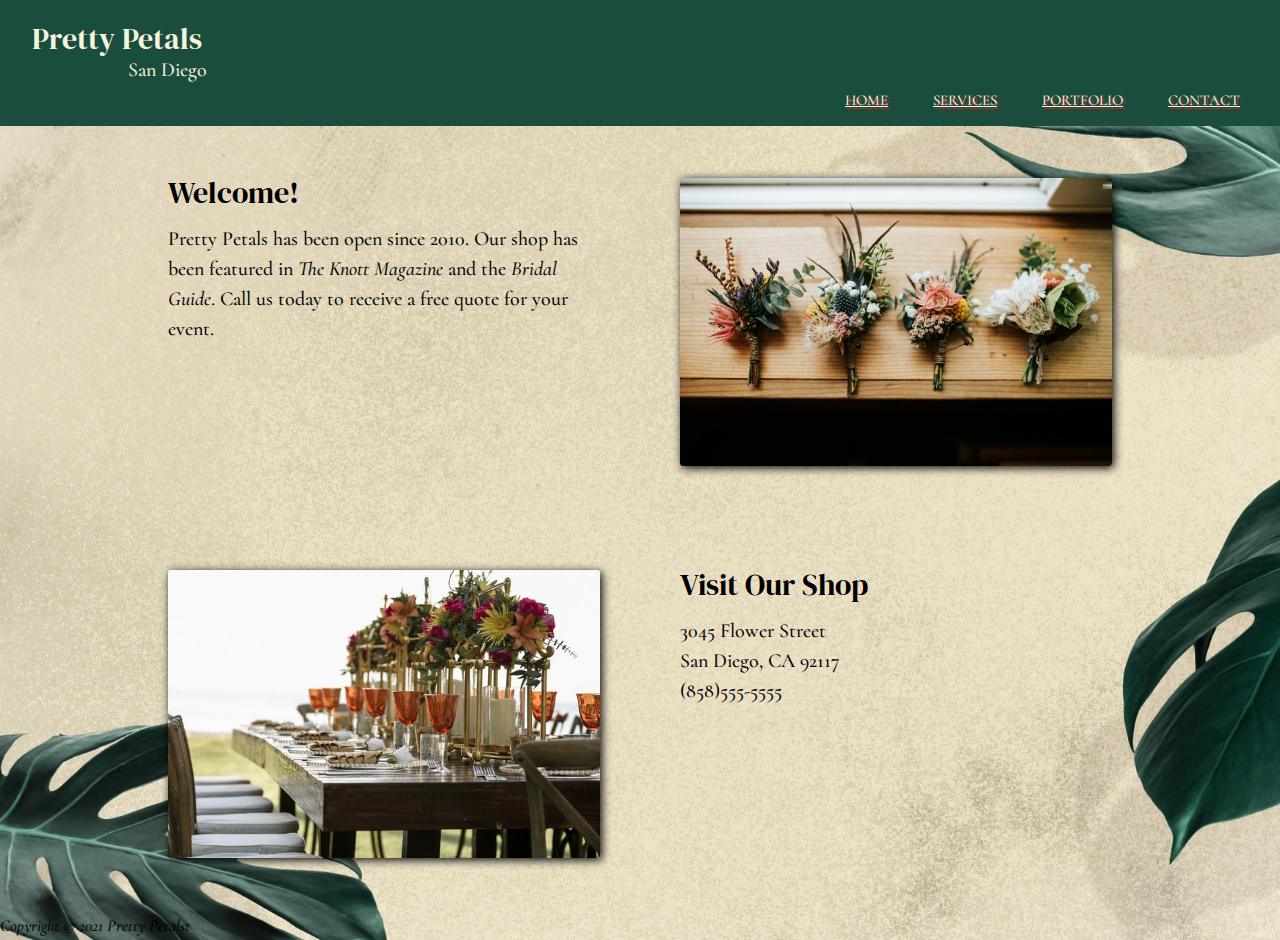
<file: index.html>
<!DOCTYPE html>
<html lang="en">
<head>
    <meta charset="UTF-8">
    <meta name="viewport" content="width=device-width, initial-scale=1.0 ">
    <title>Pretty Petals</title>
    <link rel="preconnect" href="https://fonts.googleapis.com">
    <link rel="preconnect" href="https://fonts.gstatic.com" crossorigin>
    <link href="https://fonts.googleapis.com/css2?family=Cormorant:wght@300&family=DM+Serif+Display:ital@0;1&family=Old+Standard+TT&display=swap" rel="stylesheet">
    <link rel="stylesheet" href="styles.css">
    <link href="https://cdnjs.cloudflare.com/ajax/libs/font-awesome/5.9.0/css/all.min.css" rel="stylesheet">

</head>
<body class="wrapper">
    <section class="bg-green">
    <header class="text-left"><h1>Pretty Petals</h1>
        <p class="subtitle">San Diego</p>
       
        </header> 
        <nav> 
             <input type="checkbox" id="check">
            <label for="check" class="checkbtn">
                <i class="fas fa-bars"></i>
            </label>
            
            <ul>
                <li><a class="active" href="index.html">Home</a></li>
                <li><a href="services.html">Services</a></li>
                <li><a href="portfolio.html">Portfolio</a></li>
                <li><a href="contact.html">Contact</a></li>
            </ul>
        </nav>
    </section>

   

    <section class="bg-dark">
        <div class="container">
            <div class="split">
                <div>
                    <h2>Welcome!</h2>
                    <p>Pretty Petals has been open since 2010. Our shop has been featured in <i>The Knott Magazine</i> and the <i>Bridal Guide</i>. Call us today to receive a free quote for your event. </p>
                </div>
                <div>
                    <img src="img/fourBouquets.jpg" alt="four flower bouquets on table">
                </div>
            </div>
        </div>
    </section>

    <section>
        <div class="container">
            <div class="split div-line">
                <div>
                    <img src="img/centerpiece.jpg" alt="flower centerpiece on wood table">
                </div>
                <div>
                    <h2>Visit Our Shop</h2>
                    <p>3045 Flower Street</p>
                    <p>San Diego, CA 92117</p>
                    <p>(858)555-5555</p>
                </div>
            </div>
        </div>
    </section>
</body>

<footer>
    <p><small><i>Copyright &copy; 2021 Pretty Petalst</i></small><br></p>
</footer>
</html>
</file>
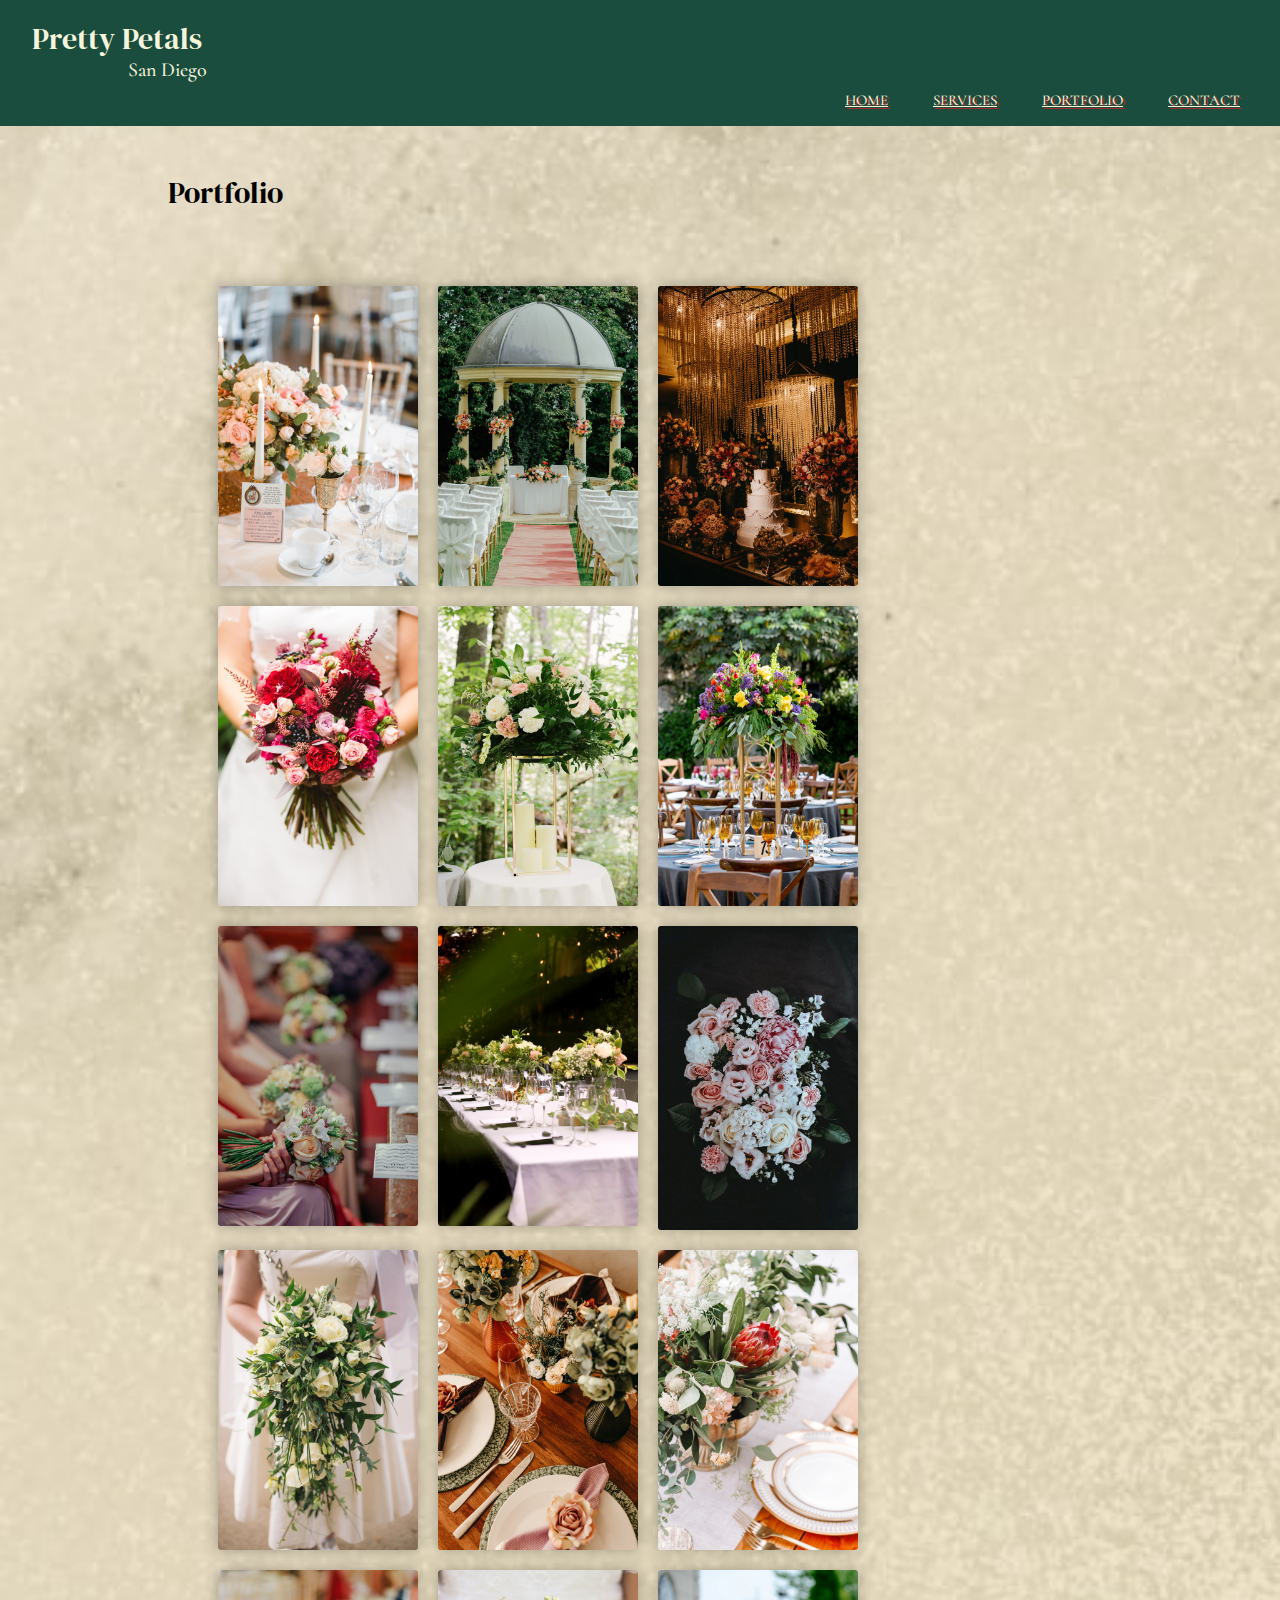
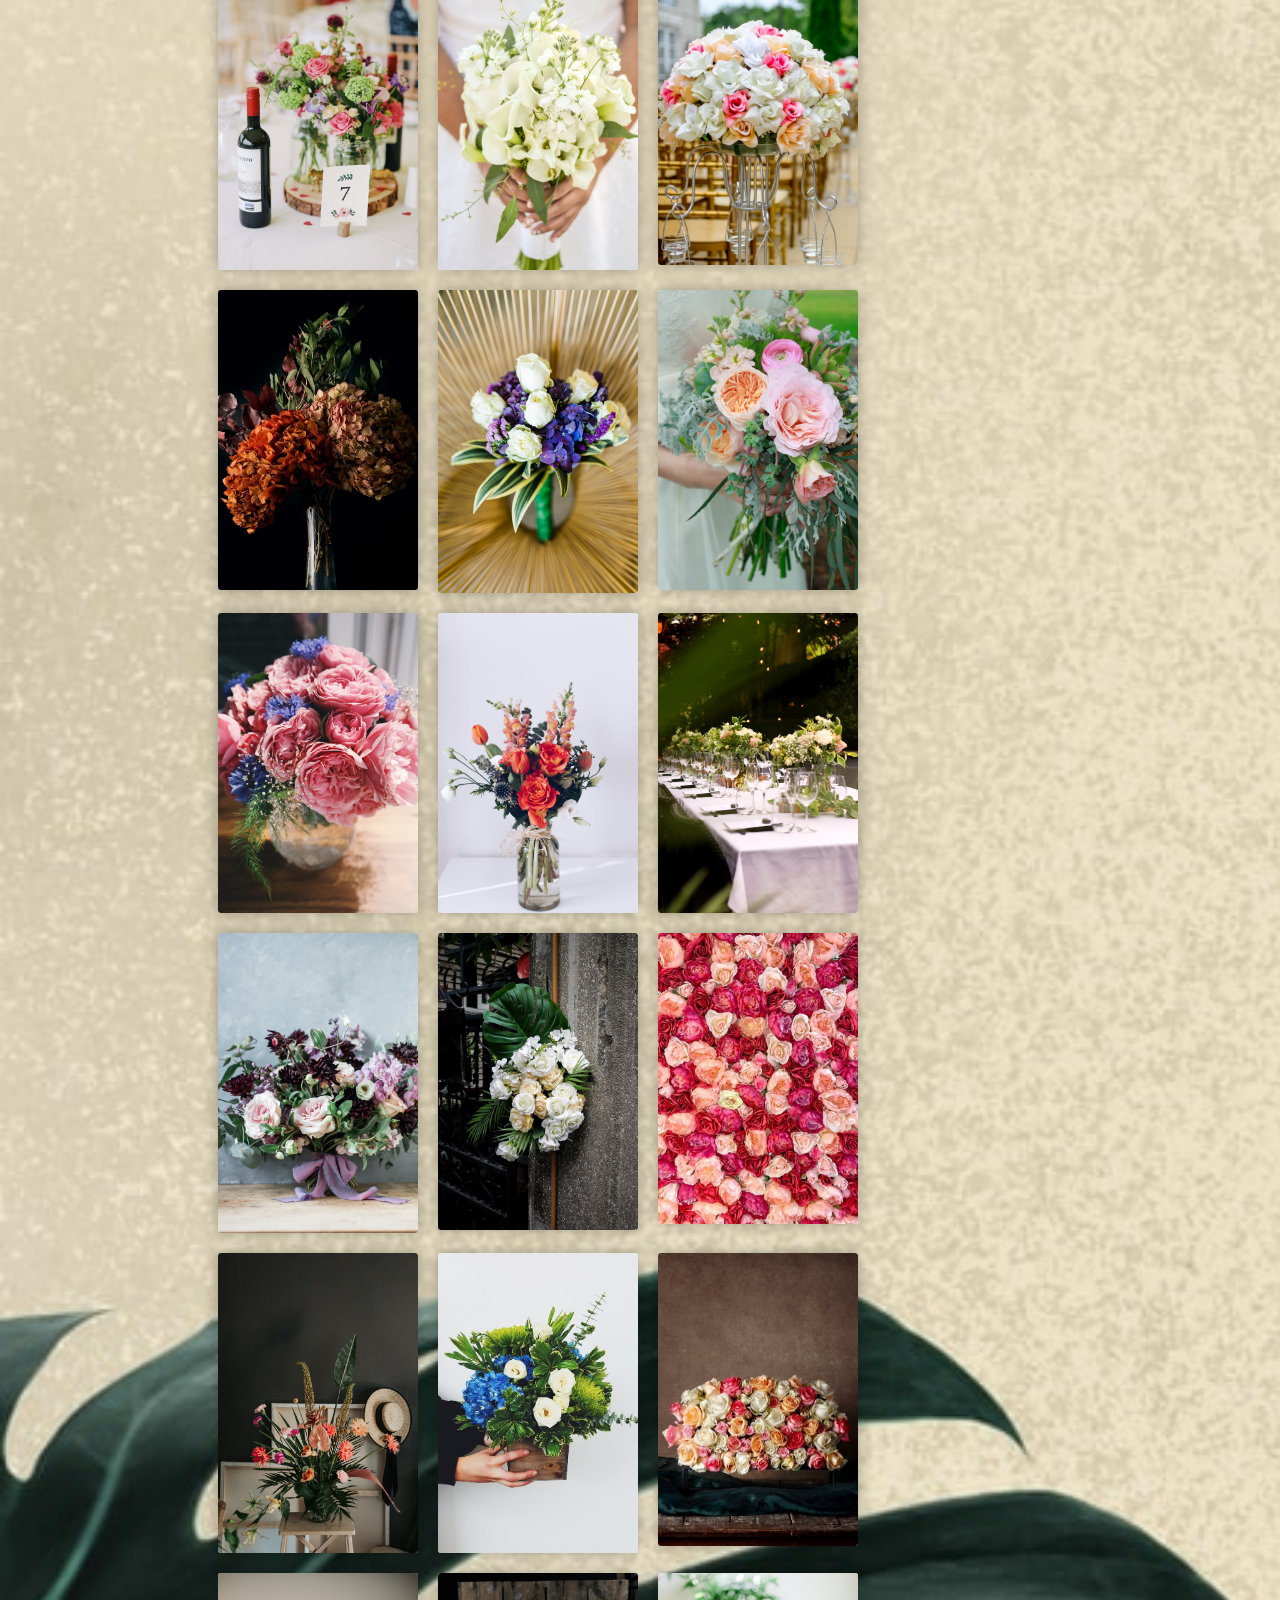
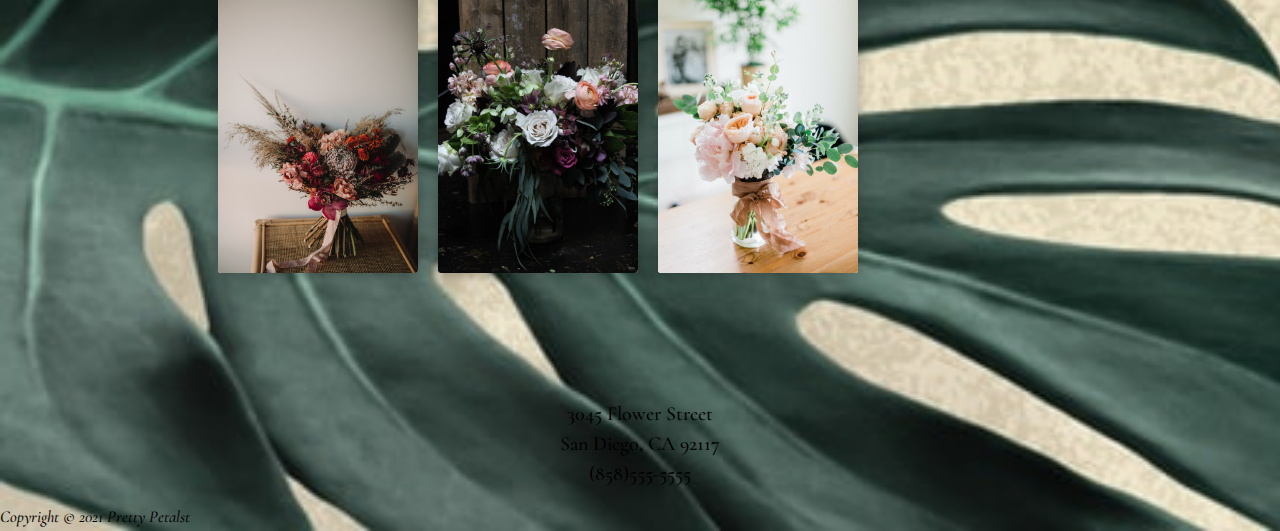
<file: portfolio.html>
<!DOCTYPE html>
<html lang="en">
<head>
    <meta charset="UTF-8">
    <meta name="viewport" content="width=device-width, initial-scale=1.0 ">
    <title>Pretty Petals</title>
    <link rel="preconnect" href="https://fonts.googleapis.com">
    <link rel="preconnect" href="https://fonts.gstatic.com" crossorigin>
    <link href="https://fonts.googleapis.com/css2?family=Cormorant:wght@300&family=DM+Serif+Display:ital@0;1&family=Old+Standard+TT&display=swap" rel="stylesheet">
    <link rel="stylesheet" href="styles.css">
    <link href="https://cdnjs.cloudflare.com/ajax/libs/font-awesome/5.9.0/css/all.min.css" rel="stylesheet">
    <link rel="stylesheet" type="text/css" href="jsjqfinal.css">
<link rel="stylesheet" type="text/css" href="css/lightbox.min.css">
<script type="text/javascript" src="js/lightbox-plus-jquery.min.js"></script>
</head>
<body class="wrapper">
    <section class="bg-green">
    <header class="text-left"><h1>Pretty Petals</h1>
        <p class="subtitle">San Diego</p>
       
        </header> 
        <nav> 
             <input type="checkbox" id="check">
            <label for="check" class="checkbtn">
                <i class="fas fa-bars"></i>
            </label>
            
            <ul>
                <li><a class="active" href="index.html">Home</a></li>
                <li><a href="services.html">Services</a></li>
                <li><a href="portfolio.html">Portfolio</a></li>
                <li><a href="contact.html">Contact</a></li>
            </ul>
        </nav>
    </section>

   

    <section class="bg-dark">
        <div class="container">
            <div class="split">
                <div>
                    <h2>Portfolio</h2>
                    <section class="background-color">
        
                        <!-- This div holds all the photos -->
                        <div class="gallery" id="gallery">
                          
                        </div>
                      </section>
                    
                      <script type="text/javascript">
                    
                      //This will hold the data for creating image elements
                      var imgData = [
                        {"href": "gallery/portfolio1.jpg", "dataLightbox": "gallery", "dataTitle": "Pink Centerpiece", "imgsrc": "gallery/portfolio1.jpg"},
                        {"href": "gallery/portfolio2.jpg", "dataLightbox": "gallery", "dataTitle": "Wedding Flower Arch", "imgsrc": "gallery/portfolio2.jpg"},
                        {"href": "gallery/portfolio3.jpg", "dataLightbox": "gallery", "dataTitle": "Cake Table Flower Arrangements", "imgsrc": "gallery/portfolio3.jpg"},
                        {"href": "gallery/portfolio4.jpg", "dataLightbox": "gallery", "dataTitle": "Pink Flower Arrangement", "imgsrc": "gallery/portfolio4.jpg"},
                        {"href": "gallery/portfolio5.jpg", "dataLightbox": "gallery", "dataTitle": "White and Pink Centerpiece", "imgsrc": "gallery/portfolio5.jpg"},
                        {"href": "gallery/portfolio6.jpg", "dataLightbox": "gallery", "dataTitle": "Colorful Centerpiece", "imgsrc": "gallery/portfolio6.jpg"},
                        {"href": "gallery/portfolio7.jpg", "dataLightbox": "gallery", "dataTitle": "Peach Flower Arrangement", "imgsrc": "gallery/portfolio7.jpg"},
                        {"href": "gallery/portfolio8.jpg", "dataLightbox": "gallery", "dataTitle": "Green Centerpiece", "imgsrc": "gallery/portfolio8.jpg"},
                        {"href": "gallery/portfolio9.jpg", "dataLightbox": "gallery", "dataTitle": "Pink and White Centerpiece", "imgsrc": "gallery/portfolio9.jpg"},
                        {"href": "gallery/portfolio10.jpg", "dataLightbox": "gallery", "dataTitle": "White Flower Arrangement", "imgsrc": "gallery/portfolio10.jpg"},
                        {"href": "gallery/portfolio11.jpg", "dataLightbox": "gallery", "dataTitle": "Rustic Green Centerpiece", "imgsrc": "gallery/portfolio11.jpg"},
                        {"href": "gallery/portfolio12.jpg", "dataLightbox": "gallery", "dataTitle": "Green and Red Centerpiece", "imgsrc": "gallery/portfolio12.jpg"},
                        {"href": "gallery/portfolio13.jpg", "dataLightbox": "gallery", "dataTitle": "Spring Flower Centerpiece", "imgsrc": "gallery/portfolio13.jpg"},
                        {"href": "gallery/portfolio14.jpg", "dataLightbox": "gallery", "dataTitle": "White Lily Arrangement", "imgsrc": "gallery/portfolio14.jpg"},
                        {"href": "gallery/portfolio15.jpg", "dataLightbox": "gallery", "dataTitle": "White Pink Peach Arrangement", "imgsrc": "gallery/portfolio15.jpg"},
                        {"href": "gallery/portfolio16.jpg", "dataLightbox": "gallery", "dataTitle": "Peach Arrangement", "imgsrc": "gallery/portfolio16.jpg"},
                        {"href": "gallery/portfolio17.jpg", "dataLightbox": "gallery", "dataTitle": "Purple and White Centerpiece", "imgsrc": "gallery/portfolio17.jpg"},
                        {"href": "gallery/portfolio18.jpg", "dataLightbox": "gallery", "dataTitle": "Peach and Pink Arrangement", "imgsrc": "gallery/portfolio18.jpg"},
                        {"href": "gallery/portfolio19.jpg", "dataLightbox": "gallery", "dataTitle": "Pink and Purple Centerpiece", "imgsrc": "gallery/portfolio19.jpg"},
                        {"href": "gallery/portfolio20.jpg", "dataLightbox": "gallery", "dataTitle": "Orange Roses Centerpiece", "imgsrc": "gallery/portfolio20.jpg"},
                        {"href": "gallery/portfolio21.jpg", "dataLightbox": "gallery", "dataTitle": "Green Centerpiece", "imgsrc": "gallery/portfolio21.jpg"},
                        {"href": "gallery/portfolio22.jpg", "dataLightbox": "gallery", "dataTitle": "Pink and Purple Centerpiece", "imgsrc": "gallery/portfolio22.jpg"},
                        {"href": "gallery/portfolio23.jpg", "dataLightbox": "gallery", "dataTitle": "White Tropical Arrangement", "imgsrc": "gallery/portfolio23.jpg"},
                        {"href": "gallery/portfolio24.jpg", "dataLightbox": "gallery", "dataTitle": "Shades of Pink Back drop", "imgsrc": "gallery/portfolio24.jpg"},
                        {"href": "gallery/portfolio25.jpg", "dataLightbox": "gallery", "dataTitle": "Pink Tropical Centerpiecek", "imgsrc": "gallery/portfolio25.jpg"},
                        {"href": "gallery/portfolio26.jpg", "dataLightbox": "gallery", "dataTitle": "Blue and Green Centerpiece", "imgsrc": "gallery/portfolio26.jpg"},
                        {"href": "gallery/portfolio27.jpg", "dataLightbox": "gallery", "dataTitle": "Pink and Peach Centerpiece", "imgsrc": "gallery/portfolio27.jpg"},
                        {"href": "gallery/portfolio28.jpg", "dataLightbox": "gallery", "dataTitle": "Rustic Red and Orange Arrangement", "imgsrc": "gallery/portfolio28.jpg"},
                        {"href": "gallery/portfolio29.jpg", "dataLightbox": "gallery", "dataTitle": "Spring Flower Arrangement", "imgsrc": "gallery/portfolio29.jpg"},
                        {"href": "gallery/portfolio30.jpg", "dataLightbox": "gallery", "dataTitle": "Peach Flower Arrangement", "imgsrc": "gallery/portfolio30.jpg"},
                      ];
                    
                      //This function will help create an element dynamically
                      function createElement(element){
                        var newElement = document.createElement("a");
                        var imgElement = document.createElement("img");
                        newElement.setAttribute("href", element.href);
                        newElement.setAttribute("data-lightbox", element.dataLightbox);
                        newElement.setAttribute("data-title", element.dataTitle);
                        imgElement.setAttribute("src", element.imgsrc);
                        newElement.innerHTML = imgElement.outerHTML;
                        return newElement;
                      }
                    
                      //This will hold the element "gallery" for easier reference later
                      var gallery = document.getElementById("gallery");
                    
                      //This will loop through the imgData array and will append it to the HTML document
                      for(let i = 0; i < imgData.length; i++){
                            gallery.appendChild(createElement(imgData[i]));
                      }
                         </script>
                </div>
            </div>
        </div>
    </section>

    <section class="contact-info">
        <div>
            <p>3045 Flower Street</p>
            <p>San Diego, CA 92117</p>
            <p>(858)555-5555</p>
        </div>
    </section>
</body>

<footer>
    <p><small><i>Copyright &copy; 2021 Pretty Petalst</i></small><br></p>
</footer>
</html>
</file>
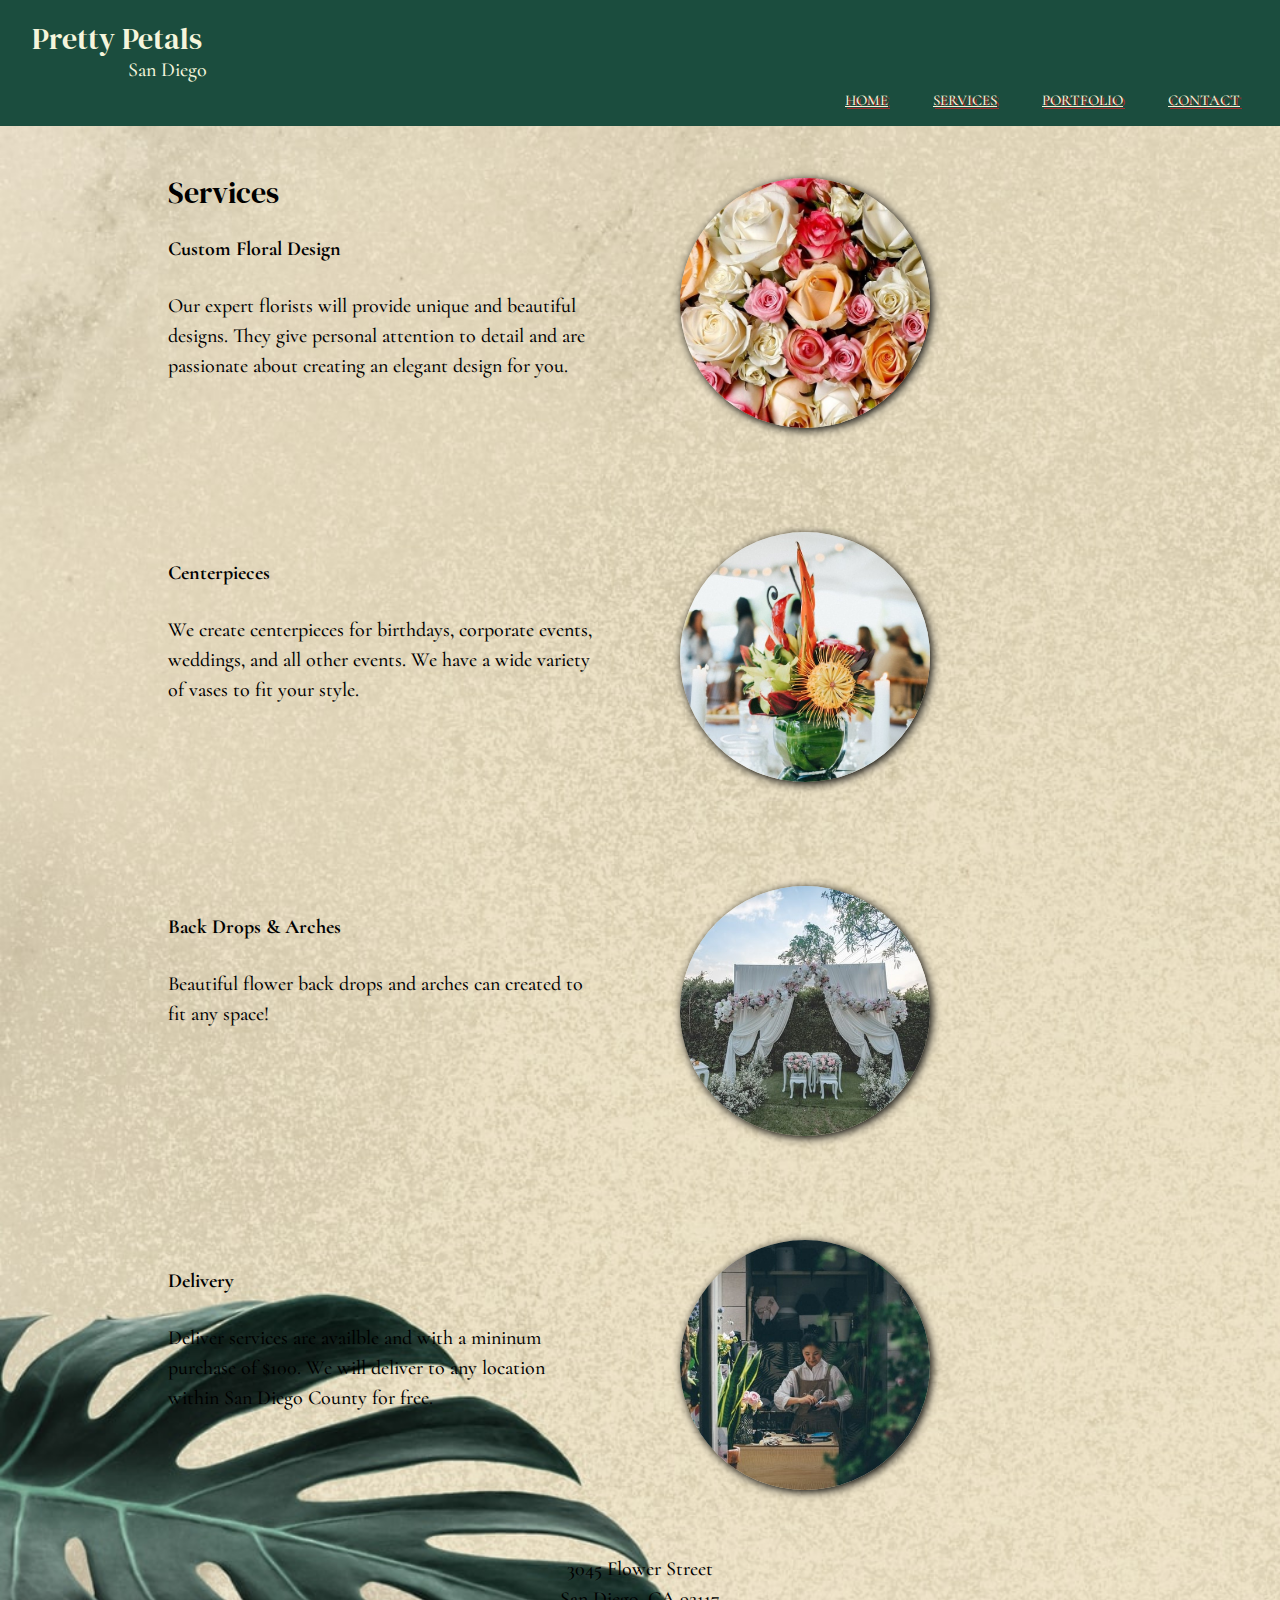
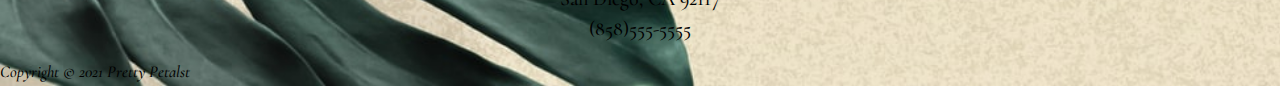
<file: services.html>
<!DOCTYPE html>
<html lang="en">
<head>
    <meta charset="UTF-8">
    <meta name="viewport" content="width=device-width, initial-scale=1.0 ">
    <title>Pretty Petals</title>
    <link rel="preconnect" href="https://fonts.googleapis.com">
    <link rel="preconnect" href="https://fonts.gstatic.com" crossorigin>
    <link href="https://fonts.googleapis.com/css2?family=Cormorant:wght@300&family=DM+Serif+Display:ital@0;1&family=Old+Standard+TT&display=swap" rel="stylesheet">
    <link rel="stylesheet" href="styles.css">
    <link href="https://cdnjs.cloudflare.com/ajax/libs/font-awesome/5.9.0/css/all.min.css" rel="stylesheet">

</head>
<body class="wrapper">
    <section class="bg-green">
    <header class="text-left"><h1>Pretty Petals</h1>
        <p class="subtitle">San Diego</p>
       
        </header> 
        <nav> 
             <input type="checkbox" id="check">
            <label for="check" class="checkbtn">
                <i class="fas fa-bars"></i>
            </label>
            
            <ul>
                <li><a class="active" href="index.html">Home</a></li>
                <li><a href="services.html">Services</a></li>
                <li><a href="portfolio.html">Portfolio</a></li>
                <li><a href="contact.html">Contact</a></li>
            </ul>
        </nav>
    </section>

   

    <section class="bg-dark">
        <div class="container">
            <div class="split">
                <div>
                    <h2>Services</h2>
                    <h4>Custom Floral Design</h4>
                        <p>Our expert florists will provide unique and beautiful designs. They give personal attention to detail and are passionate about creating an elegant design for you.</p>
                </div>
                <div>
                    <img class="img-services" src="img/flowers.jpg" alt="four flower bouquets on table">
                </div>
            </div>
        </div>
    </section>

    <section>
        <div class="container">
            <div class="split div-line">
                <div>
                    
                    <h4>Centerpieces</h4>
                        <p>We create centerpieces for birthdays, corporate events, weddings, and all other events. We have a wide variety of vases to fit your style.  </p>
                </div>
                <div>
                    <img class="img-services" src="img/centerflower.jpg" alt="four flower bouquets on table">
                </div>
            </div>
        </div>
    </section>

    <section class="bg-dark">
        <div class="container">
            <div class="split">
                <div>
                    <h4>Back Drops & Arches</h4>
                        <p>Beautiful flower back drops and arches can created to fit any space!</p>
                </div>
                <div>
                    <img class="img-services" src="img/arch.jpg" alt="four flower bouquets on table">
                </div>
            </div>
        </div>
    </section>

    <section class="bg-dark">
        <div class="container">
            <div class="split">
                <div>
                    <h4>Delivery</h4>
                        <p>Deliver services are availble and with a mininum purchase of $100. We will deliver to any location within San Diego County for free. </p>
                </div>
                <div>
                    <img class="img-services" src="img/delivery.jpg" alt="four flower bouquets on table">
                </div>
            </div>
        </div>
    </section>

    <section class="contact-info">
        <div>
            <p>3045 Flower Street</p>
            <p>San Diego, CA 92117</p>
            <p>(858)555-5555</p>
        </div>
    </section>
</body>

<footer>
    <p><small><i>Copyright &copy; 2021 Pretty Petalst</i></small><br></p>
</footer>
</html>
</file>
<file: styles.css>
:root {
	--font-body: 'Cormorant', serif;
	--font-heading: 'DM Serif Display', serif;
}

*,
*::before,
*::after {
	box-sizing: border-box;
}
.bg-green {
	background-color: #1B4D3E;
}
nav ul {
	padding: 0;
	margin: 0;
	text-decoration: none;
	list-style: none;
	box-sizing: border-box;
	float: right;
	margin-right: 20px;
}

nav {
	height: 30px;
	width: 100%;
}

nav ul li {
	display: inline-block;
	line-height: 10px;
	margin: 0 5px;
}

nav ul li a {
	color:  #F5F5DC;
	text-shadow: 2px 2px brown;
	font-size: 15px;
	padding: 7px 15px;
	border-radius: 3px;
	text-transform: uppercase;
}

a:hover {
	background: #1B4D3E;
	transition: .5s;

}

.checkbtn {
	font-size: 30px;
	color: black;
	float: right;
	line-height: 10px;
	margin-right: 40px;
	cursor: pointer;
	display: none;
}

#check {
	display: none;

}

@media (max-width: 952px){
	
	nav ul li a {
		font-size: 16px;
	}
}

@media (max-width: 858px){
	.checkbtn{
		display: block;
	}
	ul {
		position: fixed;
		width: 100%;
		height: 100vh;
		top: 120px;
		left: -100%;
		text-align: center;
		transition: all .5s;
	}
	nav ul li{
		display: block;
		line-height: 60px;
	}
	nav ul li a {
		font-size: 20px;
	}
	
	#check:checked ~ ul {
		left: 0;
	}
}

body {
	font-family: var(--font-body);
	font-weight: 500;
	font-size: 1.25rem;
	line-height: 1.5;
}

body, h1, h2, h3, p {
	margin: 0;
}

h1, h2, h3 {
	font-family: var(--font-heading);
	font-weight: 200;
	line-height: 1;
	margin-bottom: 1rem;
}

h1 {
	color: #F5F5DC;
}

.subtitle {
	color: #F5F5DC;
}

img {
	display: block;
	max-width: 100%;
	box-shadow: 2px 2px 10px black;
	border-radius: 3px;
}

.text-left h1 {
	text-align: left;
	margin-left: 2rem;
	font-size: 30px;
}

.text-left p {
	margin-left: 8rem;
	line-height: 0.1rem;
}

.heading {
	padding: 0;
}
header,
section {
	padding: 12px 0;
}

.container {
	margin-inline: auto;
	width: min(80%, 80rem);
}

.split {
	display: flex;
	flex-direction: column;
}

.split div {
	margin: 2em;
}

.container--narrow {
	max-width: 40rem;
}


.img-services {
    width:  250px;
    height: 250px;
	border-radius: 50%;
    
}


.portfolio-h2 {
	font-weight: 200;
	line-height: 1;
	margin-left: 50px;
	;
}
.gallery{
	display: flex;
	flex-wrap: wrap;
	text-align: center;
}
@media (min-width: 40em) {
	   .split{
		   flex-direction: row;
	   }
	   .split > * {
		   flex-basis: 100%;
	   }
}


.wrapper {
	background-image: url(img/background.jpg);
	background-repeat: no-repeat;  	
	background-size: cover; 
	
}

.container-form {
	max-width: 700px;
	width: 100%;
	background: #fff;
	padding: 25px 35px;
	border-radius: 4px;
}

.container-form .title {
	font-size: 20px;
	position: relative;
}

.container-form form .user-details {
	display: flex;
	flex-wrap: wrap;
	justify-content: space-between;
}

form .user-details .input-box {
	margin: 15px 0 10px 0;
	
}

.user-details .input-box .details{
	font-weight: 500;
	margin-bottom: 5px;
}

.user-details .input-box input {
	height: 40px;
	width: 100%;
	outline: none;
	border-radius: 5px;
	border: 1px solid #ccc;
	padding-left: 15px;
	font-size: 15px;
	border-bottom-width: 2px;
	transition: all 0.3s ease;
}

.user-details .input-box input:focus,
.user-details .input-box input:valid{
	border-color: #1B4D3E;
}

form .method-details .method-title{
	font-size: 20px;
}

form .method-details .category {
	display: flex;
	width: 80%;
	margin: 14px 0;
	justify-content: space-between;
}

.contact-info{
	font-size: 20px;
	text-align: center;
	
}
</file>
<file: jsjqfinal.css>
*{
	box-sizing: border-box;	
}
body{
	background-color: #FAEBD7;
}
h3{
	text-align: center;
	font-family: Georgia, "Times New Roman" , serif;
}
.gallery{
	margin: 10px 50px;
}
.gallery img{
	background: #fff;
	transition: 1s;
	margin: 10px;
	width: 200px;
	box-shadow: 0px 0px 15px rgba(0,0,0,0.3);
}
.gallery img:hover{
  opacity: 0.1;
  transform: scale(1.1);
}
</file>
